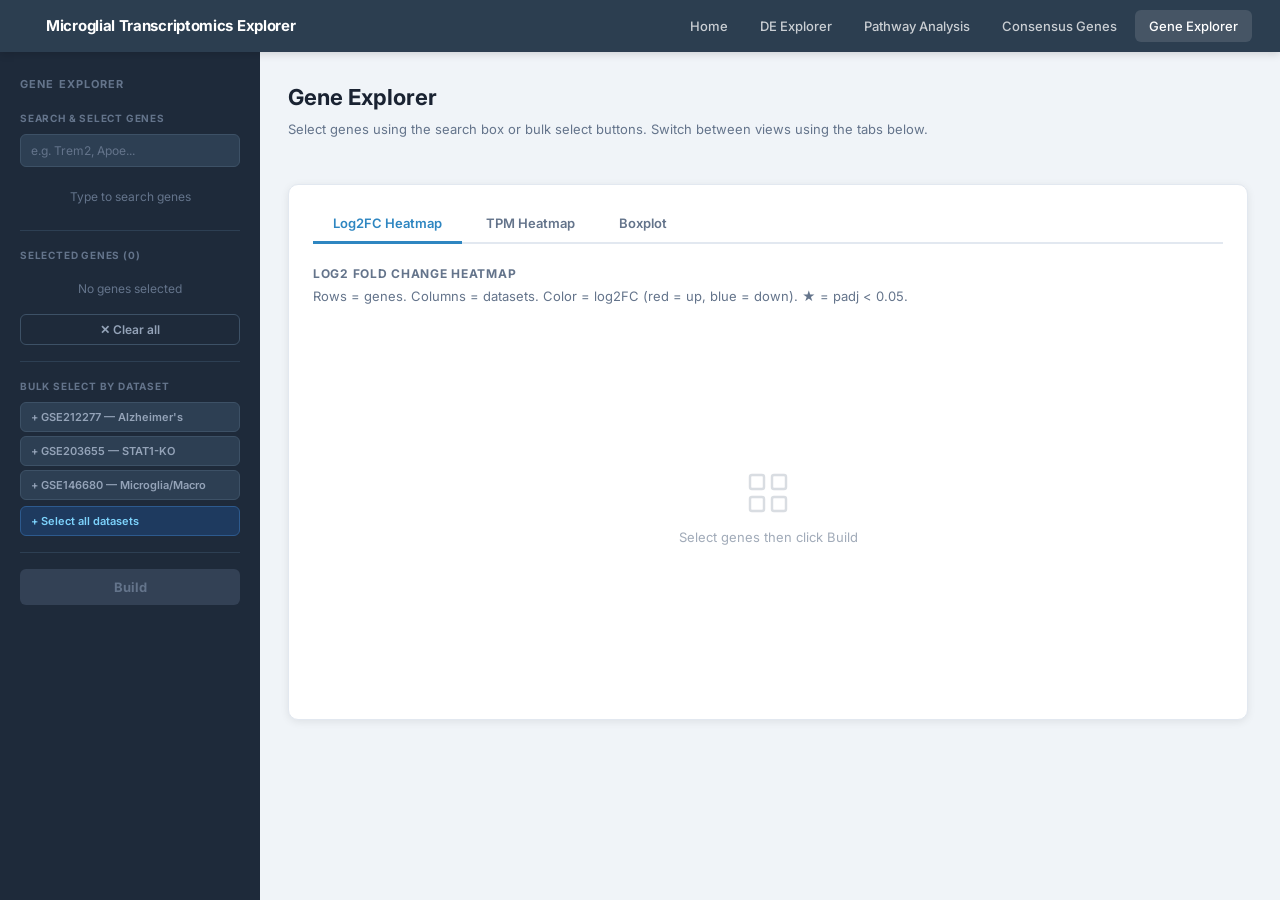
<file: frontend/heatmap.html>
<!DOCTYPE html>
<html lang="en">
<head>
  <script>history.scrollRestoration = 'manual'; window.scrollTo(0, 0);</script>
  <meta charset="UTF-8">
  <meta name="viewport" content="width=device-width, initial-scale=1.0">
  <title>Gene Explorer — Microglial Transcriptomics</title>
  <link rel="stylesheet" href="style.css">
  <script src="https://cdn.plot.ly/plotly-2.27.0.min.js"></script>
</head>
<body>

  <nav>
    <a href="index.html" class="brand">Microglial Transcriptomics Explorer</a>
    <a href="index.html">Home</a>
    <a href="de-explorer.html">DE Explorer</a>
    <a href="pathways.html">Pathway Analysis</a>
    <a href="consensus.html">Consensus Genes</a>
    <a href="heatmap.html" class="active">Gene Explorer</a>
  </nav>

  <div class="hm-page-wrapper">

    <!-- ── SIDEBAR ──────────────────────────────────────────── -->
    <aside class="hm-sidebar">

      <div class="sidebar-app-label">Gene Explorer</div>

      <!-- gene search -->
      <div class="sidebar-section">
        <div class="sidebar-label">Search &amp; select genes</div>
        <input type="text" id="gene-search"
               placeholder="e.g. Trem2, Apoe..."
               title="Search by gene symbol or name">
        <div class="gene-search-results" id="gene-search-results">
          <div class="no-results">Type to search genes</div>
        </div>
      </div>

      <hr class="sidebar-divider">

      <!-- selected genes -->
      <div class="sidebar-section">
        <div class="sidebar-label">
          Selected genes
          (<strong id="selected-count">0</strong>)
        </div>
        <div class="selected-genes-list" id="selected-genes-list">
          <div class="no-results">No genes selected</div>
        </div>
        <button class="clear-all-btn" onclick="clearAll()">✕ Clear all</button>
      </div>

      <hr class="sidebar-divider">

      <!-- bulk select -->
      <div class="sidebar-section">
        <div class="sidebar-label">Bulk select by dataset</div>
        <div style="display:flex;flex-direction:column;gap:4px;">
          <button class="bulk-btn"
            onclick="bulkSelectDataset('GSE212277','5xFAD','WT (Control)')">
            + GSE212277 — Alzheimer's
          </button>
          <button class="bulk-btn"
            onclick="bulkSelectDataset('GSE203655','STAT1-KO','Control')">
            + GSE203655 — STAT1-KO
          </button>
          <button class="bulk-btn"
            onclick="bulkSelectDataset('GSE146680','Microglia','Macrophage')">
            + GSE146680 — Microglia/Macro
          </button>
          <button class="bulk-btn bulk-all" onclick="bulkSelectAll()">
            + Select all datasets
          </button>
        </div>
      </div>

      <hr class="sidebar-divider">

      <button class="build-btn" id="build-btn"
              onclick="buildActiveTab()" disabled>
        Build
      </button>

    </aside>

    <!-- ── MAIN CONTENT ────────────────────────────────────── -->
    <div class="hm-main">

      <div>
        <h1>Gene Explorer</h1>
        <p class="subtitle">Select genes using the search box or bulk select buttons.
           Switch between views using the tabs below.</p>
      </div>

      <div class="section">

        <!-- tab bar -->
        <div class="tab-bar">
          <button class="tab-btn active" data-tab="lfc"
                  onclick="switchTab('lfc')">
            Log2FC Heatmap
          </button>
          <button class="tab-btn" data-tab="tpm"
                  onclick="switchTab('tpm')">
            TPM Heatmap
          </button>
          <button class="tab-btn" data-tab="box"
                  onclick="switchTab('box')">
            Boxplot
          </button>
        </div>

        <!-- tab 1: log2fc heatmap -->
        <div class="tab-panel active" id="tab-lfc">
          <div style="display:flex;justify-content:space-between;align-items:flex-start;margin-bottom:12px;flex-wrap:wrap;gap:8px;">
            <div>
              <div class="section-title" style="margin-bottom:4px;">Log2 Fold Change Heatmap</div>
              <div class="section-desc" style="margin-bottom:0;">
                Rows = genes. Columns = datasets. Color = log2FC (red = up, blue = down).
                ★ = padj &lt; 0.05.</div>
            </div>
            <button class="export-btn" id="export-lfc" onclick="downloadLFCCSV()">↓ Export CSV</button>
          </div>
          <div class="plot-wrap">
            <div id="lfc-placeholder" class="hm-placeholder">
              <svg width="48" height="48" viewBox="0 0 24 24" fill="none"
                   stroke="currentColor" stroke-width="1.2">
                <rect x="3" y="3" width="7" height="7" rx="1"/>
                <rect x="14" y="3" width="7" height="7" rx="1"/>
                <rect x="3" y="14" width="7" height="7" rx="1"/>
                <rect x="14" y="14" width="7" height="7" rx="1"/>
              </svg>
              Select genes then click Build
            </div>
            <div id="lfc-plot" style="width:100%;display:none;"></div>
          </div>
        </div>

        <!-- tab 2: tpm heatmap -->
        <div class="tab-panel" id="tab-tpm">
          <div style="display:flex;justify-content:space-between;align-items:flex-start;margin-bottom:12px;flex-wrap:wrap;gap:8px;">
            <div>
              <div class="section-title" style="margin-bottom:4px;">TPM Expression Heatmap</div>
              <div class="section-desc" style="margin-bottom:0;">
                Rows = genes. Columns = samples. Color = TPM expression level.
                Samples grouped by dataset.</div>
            </div>
            <button class="export-btn" id="export-tpm" onclick="downloadTPMCSV()">↓ Export CSV</button>
          </div>
          <div class="plot-wrap">
            <div id="tpm-placeholder" class="hm-placeholder">
              <svg width="48" height="48" viewBox="0 0 24 24" fill="none"
                   stroke="currentColor" stroke-width="1.2">
                <rect x="3" y="3" width="7" height="7" rx="1"/>
                <rect x="14" y="3" width="7" height="7" rx="1"/>
                <rect x="3" y="14" width="7" height="7" rx="1"/>
                <rect x="14" y="14" width="7" height="7" rx="1"/>
              </svg>
              Select genes then click Build
            </div>
            <div id="tpm-plot" style="width:100%;display:none;"></div>
          </div>
        </div>

        <!-- tab 3: boxplot -->
        <div class="tab-panel" id="tab-box">
          <div style="display:flex;justify-content:space-between;align-items:flex-start;margin-bottom:12px;flex-wrap:wrap;gap:8px;">
            <div>
              <div class="section-title" style="margin-bottom:4px;">TPM Boxplot</div>
              <div class="section-desc" style="margin-bottom:0;">
                Distribution of TPM values per gene per dataset across biological replicates.
                Each box = one gene in one dataset.</div>
            </div>
            <div style="display:flex;gap:10px;align-items:center;flex-shrink:0;">
              <div id="box-scale-toggle" style="display:inline-flex;border:1px solid #e2e8f0;border-radius:6px;overflow:hidden;">
                <button class="scale-toggle-btn active" data-value="log" style="
                  font-family:var(--font);font-size:12px;font-weight:600;
                  padding:7px 14px;cursor:pointer;border:none;
                  background:var(--color-accent);color:#ffffff;transition:all 0.15s;">
                  Log scale
                </button>
                <button class="scale-toggle-btn" data-value="linear" style="
                  font-family:var(--font);font-size:12px;font-weight:600;
                  padding:7px 14px;cursor:pointer;border:none;border-left:1px solid #e2e8f0;
                  background:#f8fafc;color:#64748b;transition:all 0.15s;">
                  Linear scale
                </button>
              </div>
              <button class="export-btn" id="export-box" onclick="downloadTPMCSV()">↓ Export CSV</button>
            </div>
          </div>
          <div class="plot-wrap">
            <div id="box-placeholder" class="hm-placeholder">
              <svg width="48" height="48" viewBox="0 0 24 24" fill="none"
                   stroke="currentColor" stroke-width="1.5">
                <rect x="4" y="6" width="6" height="12" rx="1"/>
                <rect x="14" y="9" width="6" height="9" rx="1"/>
                <line x1="7" y1="3" x2="7" y2="6"/>
                <line x1="7" y1="18" x2="7" y2="21"/>
                <line x1="17" y1="5" x2="17" y2="9"/>
                <line x1="17" y1="18" x2="17" y2="21"/>
              </svg>
              Select genes then click Build
            </div>
            <div id="box-plot" style="width:100%;display:none;"></div>
          </div>
        </div>

      </div>
    </div>
  </div>

  <script src="js/download_utils.js"></script>
  <script src="js/api.js"></script>
  <script src="js/heatmap.js"></script>
</body>
</html>
</file>
<file: frontend/style.css>
/* ============================================================
   Microglial Transcriptomics Explorer — style.css
   ============================================================
   TABLE OF CONTENTS
   1.  Reset & Variables
   2.  Base & Typography
   3.  Navbar
   4.  Page Wrappers & Layouts
   5.  Sidebar (shared dark sidebar used on all inner pages)
   6.  Sidebar — Inputs & Controls
   7.  Sidebar — Filter Pills & Toggle Buttons
   8.  Sidebar — Sliders
   9.  Sidebar — Gene Explorer specific
   10. Sections (white content cards)
   11. Stat Cards
   12. Tables & Pagination
   13. Buttons (shared)
   14. Badges
   15. Plotly helpers
   16. Gene Info Card (DE Explorer)
   17. Pathway Selected Card
   18. Expression / Heatmap Placeholders
   19. Active Filters Tags
   20. Home Page
   21. Loading Spinner
   22. Scrollbar
   ============================================================ */


/* ── 1. RESET & VARIABLES ─────────────────────────────────── */

@import url('https://fonts.googleapis.com/css2?family=Inter:wght@400;500;600;700&family=JetBrains+Mono:wght@400;500&display=swap');

*, *::before, *::after { box-sizing: border-box; margin: 0; padding: 0; }

:root {
  --font:         'Inter', -apple-system, sans-serif;
  --font-mono:    'JetBrains Mono', monospace;
  --color-text:   #1a2332;
  --color-muted:  #64748b;
  --color-bg:     #f0f4f8;
  --color-card:   #ffffff;
  --color-border: #e2e8f0;
  --color-up:     #c0392b;
  --color-down:   #2471a3;
  --color-accent: #2e86c1;
  --radius:       10px;
  --shadow-sm:    0 2px 8px rgba(0,0,0,0.08);
  --shadow-md:    0 4px 20px rgba(0,0,0,0.12);
  --transition:   all 0.18s ease;

  /* sidebar palette */
  --sidebar-bg:        #1e2a3a;
  --sidebar-surface:   #2d3f53;
  --sidebar-border:    #3d5166;
  --sidebar-text:      #e2e8f0;
  --sidebar-muted:     #64748b;
  --sidebar-subtle:    #94a3b8;
  --sidebar-active-bg: #1d4ed8;
}


/* ── 2. BASE & TYPOGRAPHY ─────────────────────────────────── */

body {
  font-family:            var(--font);
  background-color:       var(--color-bg);
  color:                  var(--color-text);
  font-size:              14px;
  line-height:            1.6;
  overflow-x:             hidden;
  -webkit-font-smoothing: antialiased;
}

h1 { font-size: 22px; font-weight: 700; margin-bottom: 4px; }
h2 { font-size: 16px; font-weight: 600; margin-bottom: 12px; }
h3 {
  font-size:      12px;
  font-weight:    700;
  letter-spacing: 0.06em;
  text-transform: uppercase;
  color:          var(--color-muted);
  border-bottom:  2px solid var(--color-border);
  padding-bottom: 8px;
  margin-bottom:  14px;
}

.subtitle {
  color:         var(--color-muted);
  font-size:     13px;
  margin-bottom: 24px;
}


/* ── 3. NAVBAR ────────────────────────────────────────────── */

nav {
  background:  #2c3e50;
  padding:     0 28px;
  display:     flex;
  align-items: center;
  height:      52px;
  position:    sticky;
  top:         0;
  z-index:     100;
  box-shadow:  0 2px 8px rgba(0,0,0,0.15);
}

nav .brand {
  color:           #ffffff;
  font-size:       15px;
  font-weight:     700;
  letter-spacing:  -0.02em;
  text-decoration: none;
  margin-right:    auto;
}

nav a {
  color:           rgba(255,255,255,0.75);
  text-decoration: none;
  font-size:       13px;
  font-weight:     500;
  padding:         6px 14px;
  border-radius:   6px;
  transition:      var(--transition);
  margin-left:     4px;
}

nav a:hover,
nav a.active {
  color:            #ffffff;
  background-color: rgba(255,255,255,0.12);
}


/* ── 4. PAGE WRAPPERS & LAYOUTS ───────────────────────────── */

/* home page wrapper */
.page {
  max-width: 1400px;
  margin:    0 auto;
  padding:   24px 28px 48px;
}

/* inner pages — 260px dark sidebar + fluid content */
.page-wrapper {
  display:               grid;
  grid-template-columns: 260px 1fr;
  min-height:            calc(100vh - 52px);
}

/* aliases used per page — all map to same grid */
.de-page-wrapper,
.pw-page-wrapper,
.cg-page-wrapper,
.hm-page-wrapper {
  display:               grid;
  grid-template-columns: 260px 1fr;
  min-height:            calc(100vh - 52px);
}

/* main content column (right side) */
.de-main,
.pw-main,
.cg-main,
.hm-main {
  display:        flex;
  flex-direction: column;
  gap:            20px;
  padding:        28px 32px 48px 28px;
  min-width:      0;
  background:     var(--color-bg);
}

/* legacy two-col layout (home page) */
.two-col {
  display:               grid;
  grid-template-columns: 1fr 1fr;
  gap:                   20px;
  margin-bottom:         24px;
}
.two-col.wide-left  { grid-template-columns: 7fr 5fr; }
.two-col.wide-right { grid-template-columns: 5fr 7fr; }


/* ── 5. SIDEBAR (shared base) ─────────────────────────────── */

.de-sidebar,
.pw-sidebar,
.cg-sidebar,
.hm-sidebar {
  position:       sticky;
  top:            52px;
  height:         calc(100vh - 52px);
  overflow-y:     auto;
  background:     var(--sidebar-bg);
  color:          var(--sidebar-text);
  padding:        24px 20px;
  display:        flex;
  flex-direction: column;
  gap:            20px;
  flex-shrink:    0;
}

/* gene explorer sidebar has tighter gap */
.hm-sidebar { gap: 16px; }

.sidebar-app-label {
  font-size:      11px;
  font-weight:    700;
  letter-spacing: 0.1em;
  text-transform: uppercase;
  color:          var(--sidebar-muted);
}

.sidebar-section {
  display:        flex;
  flex-direction: column;
  gap:            8px;
}

.sidebar-label {
  font-size:      10px;
  font-weight:    700;
  letter-spacing: 0.08em;
  text-transform: uppercase;
  color:          var(--sidebar-muted);
}

.sidebar-divider {
  border:     none;
  border-top: 1px solid var(--sidebar-surface);
  margin:     0;
}


/* ── 6. SIDEBAR — INPUTS & SELECTS ───────────────────────── */

.sidebar-section input[type="text"],
.sidebar-section input[type="search"] {
  width:         100%;
  font-size:     12px;
  padding:       8px 10px;
  background:    var(--sidebar-surface);
  border:        1px solid var(--sidebar-border);
  border-radius: 6px;
  color:         var(--sidebar-text);
  outline:       none;
  transition:    border-color 0.15s;
  white-space:   normal;
  word-break:    break-word;
  font-family:   var(--font);
}

.sidebar-section input[type="text"]:focus,
.sidebar-section input[type="search"]:focus { border-color: #3b82f6; }
.sidebar-section input::placeholder         { color: var(--sidebar-muted); }

.sidebar-section select {
  width:               100%;
  font-size:           12px;
  padding:             8px 28px 8px 10px;
  background:          var(--sidebar-surface);
  border:              1px solid var(--sidebar-border);
  border-radius:       6px;
  color:               var(--sidebar-text);
  outline:             none;
  transition:          border-color 0.15s;
  appearance:          none;
  background-image:    url("data:image/svg+xml,%3Csvg xmlns='http://www.w3.org/2000/svg' width='12' height='12' viewBox='0 0 24 24' fill='none' stroke='%2364748b' stroke-width='2'%3E%3Cpath d='M6 9l6 6 6-6'/%3E%3C/svg%3E");
  background-repeat:   no-repeat;
  background-position: right 10px center;
  background-color:    var(--sidebar-surface);
  white-space:         normal;
  word-break:          break-word;
  font-family:         var(--font);
}

.sidebar-section select:focus { border-color: #3b82f6; }


/* ── 7. SIDEBAR — FILTER PILLS & TOGGLE BUTTONS ──────────── */

/* generic filter option pill (direction, overlap, etc.) */
.filter-options,
.overlap-options,
.pw-dir-options,
.toggle-group,
.dataset-toggles {
  display:        flex;
  flex-direction: column;
  gap:            3px;
}

.filter-option,
.overlap-option,
.pw-dir-btn {
  display:       flex;
  align-items:   center;
  gap:           10px;
  padding:       8px 10px;
  border-radius: 6px;
  cursor:        pointer;
  font-size:     13px;
  font-weight:   500;
  color:         var(--sidebar-subtle);
  transition:    all 0.15s;
}

.filter-option:hover,
.overlap-option:hover,
.pw-dir-btn:hover  { background: var(--sidebar-surface); color: var(--sidebar-text); }

.filter-option.active,
.overlap-option.active,
.pw-dir-btn.active { background: var(--sidebar-active-bg); color: #ffffff; font-weight: 600; }

/* overlap option sub-description text */
.overlap-option .opt-label {
  font-size:  13px;
  font-weight: 500;
  color:       var(--sidebar-subtle);
  transition:  color 0.15s;
}
.overlap-option.active .opt-label { color: #ffffff; font-weight: 600; }

.overlap-option .opt-desc {
  font-size:   10px;
  color:       #475569;
  line-height: 1.3;
  transition:  color 0.15s;
}
.overlap-option.active .opt-desc { color: #bfdbfe; }

/* toggle button (KEGG/GO_BP, etc.) */
.toggle-btn {
  display:        flex;
  align-items:    center;
  gap:            10px;
  padding:        8px 10px;
  border-radius:  6px;
  cursor:         pointer;
  font-size:      13px;
  font-weight:    500;
  color:          var(--sidebar-subtle);
  transition:     all 0.15s;
  border:         none;
  background:     transparent;
  text-align:     left;
  width:          100%;
  font-family:    var(--font);
}

.toggle-btn:hover  { background: var(--sidebar-surface); color: var(--sidebar-text); }
.toggle-btn.active { background: var(--sidebar-active-bg); color: #ffffff; font-weight: 600; }

.toggle-icon {
  width:           24px;
  height:          24px;
  border-radius:   4px;
  display:         flex;
  align-items:     center;
  justify-content: center;
  font-size:       10px;
  font-weight:     800;
  flex-shrink:     0;
  background:      rgba(255,255,255,0.1);
}

/* direction dot indicators */
.filter-option .dot,
.dot-all,
.dot-up,
.dot-down,
.dot-activated,
.dot-suppressed,
.dot-both {
  width:         9px;
  height:        9px;
  border-radius: 50%;
  flex-shrink:   0;
  display:       inline-block;
}

.dot-all       { background: linear-gradient(135deg, #c0392b 50%, #2471a3 50%); }
.dot-up        { background: #e74c3c; }
.dot-down      { background: #3b82f6; }
.dot-activated { background: #c0392b; }
.dot-suppressed{ background: #2471a3; }
.dot-both      { background: linear-gradient(135deg, #c0392b 50%, #2471a3 50%); }

/* consistent direction toggle (consensus page) */
.toggle-switch {
  display:       flex;
  align-items:   flex-start;
  gap:           10px;
  cursor:        pointer;
  padding:       8px 10px;
  border-radius: 6px;
  transition:    all 0.15s;
}

.toggle-switch:hover { background: var(--sidebar-surface); }

.toggle-switch input[type="checkbox"] {
  width:        15px;
  height:       15px;
  accent-color: #3b82f6;
  cursor:       pointer;
  flex-shrink:  0;
  margin-top:   2px;
}

.toggle-switch span {
  font-size:   12px;
  font-weight: 500;
  color:       var(--sidebar-subtle);
  line-height: 1.4;
}

/* dataset toggle (gene explorer) */
.ds-toggle {
  display:     flex;
  align-items: center;
  gap:         8px;
  padding:     6px 8px;
  border-radius: 5px;
  cursor:      pointer;
  font-family: var(--font);
}

.ds-toggle:hover { background: var(--sidebar-surface); }
.ds-toggle span  { font-size: 12px; color: var(--sidebar-subtle); }
.ds-toggle input[type="checkbox"] { accent-color: #3b82f6; cursor: pointer; flex-shrink: 0; }


/* ── 8. SIDEBAR — SLIDERS ─────────────────────────────────── */

.slider-row {
  display:         flex;
  justify-content: space-between;
  align-items:     center;
  margin-bottom:   4px;
}

.slider-value {
  font-size:   12px;
  font-weight: 600;
  color:       var(--sidebar-text);
  font-family: var(--font-mono);
}

input[type="range"] {
  width:        100%;
  accent-color: #3b82f6;
  cursor:       pointer;
}

.sidebar-section input[type="range"] {
  width:        100%;
  accent-color: #3b82f6;
  cursor:       pointer;
}

.slider-ticks {
  display:         flex;
  justify-content: space-between;
  font-size:       10px;
  color:           var(--sidebar-muted);
  margin-top:      2px;
}

/* padj threshold pill buttons */
.padj-options {
  display: flex;
  gap:     4px;
}

.padj-btn {
  flex:          1;
  padding:       6px 4px;
  border-radius: 6px;
  border:        1px solid var(--sidebar-border);
  background:    var(--sidebar-surface);
  color:         var(--sidebar-subtle);
  font-size:     11px;
  font-weight:   600;
  cursor:        pointer;
  text-align:    center;
  transition:    all 0.15s;
  font-family:   var(--font-mono);
}

.padj-btn:hover  { background: var(--sidebar-border); color: var(--sidebar-text); }
.padj-btn.active { background: var(--sidebar-active-bg); border-color: var(--sidebar-active-bg); color: #ffffff; }


/* ── 9. SIDEBAR — GENE EXPLORER SPECIFIC ─────────────────── */

/* gene search results list */
.gene-search-results {
  display:        flex;
  flex-direction: column;
  gap:            2px;
  max-height:     220px;
  overflow-y:     auto;
  overflow-x:     hidden;
  margin-top:     4px;
}

.gene-result-item {
  display:       flex;
  align-items:   center;
  gap:           8px;
  padding:       6px 8px;
  border-radius: 5px;
  cursor:        pointer;
  transition:    background 0.1s;
}

.gene-result-item:hover   { background: var(--sidebar-surface); }
.gene-result-item.checked { background: #1d3a5f; }

.gene-result-item input[type="checkbox"] {
  width:        14px;
  height:       14px;
  accent-color: #3b82f6;
  cursor:       pointer;
  flex-shrink:  0;
}

/* wrapper around symbol+name — must be able to shrink below its
   content's natural width, or the ellipsis on .name never kicks in
   and the list overflows horizontally instead of truncating */
.gene-result-text {
  flex:      1 1 auto;
  min-width: 0;
}

.gene-result-item .symbol {
  font-size:   12px;
  font-weight: 600;
  color:       var(--sidebar-text);
  font-family: var(--font-mono);
}

.gene-result-item .name {
  font-size:     10px;
  color:         var(--sidebar-muted);
  overflow:      hidden;
  text-overflow: ellipsis;
  white-space:   nowrap;
}

.no-results {
  font-size:  12px;
  color:      var(--sidebar-muted);
  padding:    8px;
  text-align: center;
}

/* selected genes list */
.selected-genes-list {
  display:        flex;
  flex-direction: column;
  gap:            3px;
  max-height:     160px;
  overflow-y:     auto;
}

.selected-gene-tag {
  display:         flex;
  align-items:     center;
  justify-content: space-between;
  padding:         5px 8px;
  background:      var(--sidebar-surface);
  border-radius:   5px;
  font-size:       12px;
  font-family:     var(--font-mono);
  color:           var(--sidebar-text);
}

.selected-gene-tag button {
  background:  transparent;
  border:      none;
  color:       var(--sidebar-muted);
  cursor:      pointer;
  font-size:   14px;
  line-height: 1;
  padding:     0 2px;
  transition:  color 0.15s;
}

.selected-gene-tag button:hover { color: #e74c3c; }

/* bulk select buttons */
.bulk-btn {
  width:         100%;
  padding:       7px 10px;
  background:    var(--sidebar-surface);
  border:        1px solid var(--sidebar-border);
  border-radius: 6px;
  color:         var(--sidebar-subtle);
  font-size:     11px;
  font-weight:   600;
  cursor:        pointer;
  text-align:    left;
  transition:    all 0.15s;
  font-family:   var(--font);
}

.bulk-btn:hover    { background: var(--sidebar-active-bg); border-color: var(--sidebar-active-bg); color: #ffffff; }
.bulk-btn:disabled { opacity: 0.5; cursor: not-allowed; }

.bulk-all {
  background:   #1e3a5f;
  border-color: #2d5a8e;
  color:        #7dd3fc;
  margin-top:   2px;
}

.bulk-all:hover { background: var(--sidebar-active-bg); border-color: var(--sidebar-active-bg); color: #ffffff; }

/* build heatmap button */
.build-btn {
  width:         100%;
  padding:       10px;
  background:    var(--sidebar-active-bg);
  border:        none;
  border-radius: 6px;
  color:         #ffffff;
  font-size:     13px;
  font-weight:   700;
  cursor:        pointer;
  transition:    background 0.15s;
  font-family:   var(--font);
}

.build-btn:hover    { background: #1e40af; }
.build-btn:disabled { background: #334155; color: var(--sidebar-muted); cursor: not-allowed; }

/* clear all button (gene explorer) */
.clear-all-btn {
  width:         100%;
  padding:       7px;
  background:    transparent;
  border:        1px solid var(--sidebar-border);
  border-radius: 6px;
  color:         var(--sidebar-subtle);
  font-size:     12px;
  font-weight:   600;
  cursor:        pointer;
  transition:    all 0.15s;
  font-family:   var(--font);
}

.clear-all-btn:hover {
  background:   #fee2e2;
  border-color: #fca5a5;
  color:        #c0392b;
}

/* selected count */
.selected-count {
  font-size:  11px;
  color:      var(--sidebar-muted);
  text-align: center;
}

.selected-count strong { color: #3b82f6; }


/* ── 10. SECTIONS (white content cards) ───────────────────── */

.section {
  background:    #ffffff;
  border:        1px solid var(--color-border);
  border-radius: var(--radius);
  box-shadow:    var(--shadow-sm);
  padding:       20px 24px;
}

.section-title {
  font-size:      12px;
  font-weight:    700;
  letter-spacing: 0.06em;
  text-transform: uppercase;
  color:          var(--color-muted);
  margin-bottom:  4px;
}

.section-desc {
  font-size:     13px;
  color:         var(--color-muted);
  line-height:   1.5;
  margin-bottom: 16px;
}

/* generic card (home page) */
.card {
  background:    var(--color-card);
  border:        1px solid var(--color-border);
  border-radius: var(--radius);
  box-shadow:    var(--shadow-sm);
  padding:       20px;
  transition:    var(--transition);
}

.card:hover { box-shadow: var(--shadow-md); }

/* chart container (legacy) */
.chart-container {
  background:    var(--color-card);
  border:        1px solid var(--color-border);
  border-radius: var(--radius);
  box-shadow:    var(--shadow-sm);
  padding:       16px;
  height:        520px;
  position:      relative;
}

.chart-placeholder {
  display:         flex;
  align-items:     center;
  justify-content: center;
  height:          100%;
  color:           var(--color-muted);
  font-size:       13px;
  font-style:      italic;
}


/* ── 11. STAT CARDS ───────────────────────────────────────── */

.stat-grid {
  display:               grid;
  grid-template-columns: repeat(4, 1fr);
  gap:                   16px;
  margin-bottom:         28px;
}

.stat-card {
  background:     var(--color-card);
  border-radius:  var(--radius);
  padding:        18px 20px;
  box-shadow:     var(--shadow-sm);
  border-left:    4px solid var(--color-border);
  min-height:     90px;
  display:        flex;
  flex-direction: column;
  justify-content: center;
}

.stat-card.gray   { border-left-color: #718096; }
.stat-card.red    { border-left-color: var(--color-up); }
.stat-card.blue   { border-left-color: var(--color-down); }
.stat-card.purple { border-left-color: #8e44ad; }

.stat-label {
  font-size:      11px;
  font-weight:    600;
  letter-spacing: 0.07em;
  text-transform: uppercase;
  color:          var(--color-muted);
  margin-bottom:  6px;
}

.stat-value {
  font-size:   26px;
  font-weight: 700;
  line-height: 1.1;
  color:       var(--color-text);
}

.stat-card.red    .stat-value { color: var(--color-up); }
.stat-card.blue   .stat-value { color: var(--color-down); }
.stat-card.purple .stat-value { color: #8e44ad; font-size: 13px; font-weight: 600; }


/* ── 12. TABLES & PAGINATION ──────────────────────────────── */

.table-container {
  background:    var(--color-card);
  border:        1px solid var(--color-border);
  border-radius: var(--radius);
  box-shadow:    var(--shadow-sm);
  overflow:      hidden;
}

table {
  width:           100%;
  border-collapse: collapse;
  font-size:       13px;
}

thead th {
  background:      #f1f5f9;
  color:           #475569;
  font-size:       10.5px;
  font-weight:     700;
  letter-spacing:  0.07em;
  text-transform:  uppercase;
  padding:         10px 14px;
  border-bottom:   2px solid var(--color-border);
  text-align:      left;
  white-space:     nowrap;
  cursor:          pointer;
  -webkit-user-select: none;
  user-select:     none;
}

thead th:hover { background: #e2e8f0; }

/* three-state sort indicators */
thead th.sort-desc::after { content: ' ↓'; color: #3b82f6; }
thead th.sort-asc::after  { content: ' ↑'; color: #3b82f6; }
thead th.sort-desc,
thead th.sort-asc { color: #1e40af !important; background: #eff6ff !important; }

tbody td {
  padding:        9px 14px;
  border-bottom:  1px solid #f1f5f9;
  color:          var(--color-text);
  vertical-align: middle;
}

tbody tr:last-child td { border-bottom: none; }
tbody tr:hover td      { background-color: #eff6ff; cursor: pointer; }
tbody tr.selected td   { background-color: #dbeafe; }

td.gene-symbol {
  font-family: var(--font-mono);
  font-size:   12px;
  font-weight: 600;
  color:       #1e40af;
}

td.gene-name {
  font-size: 12px;
  color:     var(--color-muted);
}

td.numeric {
  font-family: var(--font-mono);
  font-size:   12px;
  text-align:  right;
}

td.up   { color: var(--color-up);   font-weight: 600; }
td.down { color: var(--color-down); font-weight: 600; }

.pagination {
  display:         flex;
  align-items:     center;
  justify-content: space-between;
  padding:         10px 16px;
  border-top:      1px solid var(--color-border);
  font-size:       12px;
  color:           var(--color-muted);
}

.pagination button {
  font-family:   var(--font);
  font-size:     12px;
  padding:       5px 12px;
  border:        1px solid var(--color-border);
  border-radius: 6px;
  background:    #ffffff;
  color:         var(--color-text);
  cursor:        pointer;
  transition:    var(--transition);
}

.pagination button:hover    { background: #f1f5f9; }
.pagination button:disabled { opacity: 0.4; cursor: not-allowed; }

/* result count (consensus) */
.result-count {
  font-size:     12px;
  color:         var(--color-muted);
  margin-bottom: 12px;
}

.result-count strong { color: var(--color-text); }


/* ── 13. BUTTONS (shared) ─────────────────────────────────── */

.btn {
  font-family:   var(--font);
  font-size:     13px;
  font-weight:   600;
  padding:       8px 16px;
  border-radius: 6px;
  border:        none;
  cursor:        pointer;
  transition:    var(--transition);
}

.btn:hover { transform: translateY(-1px); box-shadow: var(--shadow-sm); }

.btn-primary { background: var(--color-accent); color: #ffffff; }

.btn-outline {
  background: transparent;
  border:     1px solid var(--color-accent);
  color:      var(--color-accent);
}

.btn-outline:hover { background: var(--color-accent); color: #ffffff; }

/* clear / reset button (light, red on hover) */
.clear-btn {
  background:    transparent;
  border:        1px solid var(--color-border);
  border-radius: 6px;
  padding:       5px 10px;
  font-size:     11px;
  color:         var(--color-muted);
  cursor:        pointer;
  transition:    all 0.15s;
  white-space:   nowrap;
  flex-shrink:   0;
  font-family:   var(--font);
}

.clear-btn:hover {
  background:   #fee2e2;
  border-color: #fca5a5;
  color:        #c0392b;
}

/* inline action buttons used in section headers */
.action-btn-reset {
  font-family:   var(--font);
  font-size:     12px;
  font-weight:   600;
  padding:       7px 14px;
  border-radius: 6px;
  cursor:        pointer;
  background:    #f1f5f9;
  border:        1px solid #e2e8f0;
  color:         var(--color-muted);
  transition:    all 0.15s;
}

.action-btn-reset:hover { background: #e2e8f0; }

.action-btn-export {
  font-family:   var(--font);
  font-size:     12px;
  font-weight:   600;
  padding:       7px 14px;
  border-radius: 6px;
  cursor:        pointer;
  background:    var(--color-accent);
  border:        1px solid var(--color-accent);
  color:         #ffffff;
  transition:    all 0.15s;
}

.action-btn-export:hover   { background: #1a6fa8; }
.action-btn-export:disabled { opacity: 0.6; cursor: not-allowed; }

/* controls row (home/legacy) */
.controls {
  display:       flex;
  gap:           12px;
  align-items:   flex-end;
  margin-bottom: 20px;
  flex-wrap:     wrap;
}

.control-group { display: flex; flex-direction: column; gap: 5px; }

.control-group label {
  font-size:      11px;
  font-weight:    700;
  letter-spacing: 0.06em;
  text-transform: uppercase;
  color:          var(--color-muted);
}

/* radio group (legacy) */
.radio-group {
  display:       flex;
  gap:           4px;
  padding:       4px;
  background:    #f1f5f9;
  border-radius: 8px;
}

.radio-group button {
  font-family:   var(--font);
  font-size:     12px;
  font-weight:   500;
  padding:       5px 14px;
  border:        none;
  border-radius: 6px;
  background:    transparent;
  color:         var(--color-muted);
  cursor:        pointer;
  transition:    var(--transition);
}

.radio-group button.active {
  background:  #ffffff;
  color:       var(--color-text);
  box-shadow:  0 1px 3px rgba(0,0,0,0.1);
  font-weight: 600;
}

/* global select/input (light theme, used on home page) */
select,
input[type="text"] {
  font-family:   var(--font);
  font-size:     13px;
  padding:       8px 12px;
  border:        1px solid var(--color-border);
  border-radius: 6px;
  background:    #ffffff;
  color:         var(--color-text);
  outline:       none;
  transition:    var(--transition);
  min-width:     200px;
  cursor:        pointer;
}

select:hover,
input[type="text"]:hover { border-color: var(--color-accent); }

select:focus,
input[type="text"]:focus {
  border-color: var(--color-accent);
  box-shadow:   0 0 0 3px rgba(46,134,193,0.15);
}


/* ── 14. BADGES ───────────────────────────────────────────── */

.badge {
  display:        inline-block;
  font-size:      10px;
  font-weight:    700;
  letter-spacing: 0.05em;
  text-transform: uppercase;
  padding:        3px 8px;
  border-radius:  4px;
}

.badge-primary { background: #dbeafe; color: #1e40af; }
.badge-success { background: #dcfce7; color: #166534; }


/* ── 15. PLOTLY HELPERS ───────────────────────────────────── */

.plot-wrap { width: 100%; overflow: hidden; }
.plot-wrap .js-plotly-plot,
.plot-wrap .plot-container { width: 100% !important; }


/* ── 16. GENE INFO CARD (DE Explorer) ────────────────────── */

.gene-info-card {
  display:       none;
  background:    #f8fafc;
  border:        1px solid var(--color-border);
  border-radius: 8px;
  padding:       12px 16px;
  margin-bottom: 16px;
  gap:           16px;
  flex-wrap:     wrap;
  align-items:   center;
}

.gene-info-card.visible { display: flex; }

.gene-name      { font-size: 15px; font-weight: 700; }
.gene-full-name { font-size: 12px; color: var(--color-muted); margin-top: 2px; }
.gene-stats     { display: flex; gap: 20px; flex-wrap: wrap; flex: 1; }

.gene-stat-item .label {
  font-size:      10px;
  font-weight:    700;
  letter-spacing: 0.05em;
  text-transform: uppercase;
  color:          var(--color-muted);
}

.gene-stat-item .value {
  font-size:   14px;
  font-weight: 600;
  font-family: var(--font-mono);
  margin-top:  2px;
}

.value.up   { color: var(--color-up); }
.value.down { color: var(--color-down); }


/* ── 17. PATHWAY SELECTED CARD ────────────────────────────── */

.pathway-selected-card {
  display:       none;
  background:    #f8fafc;
  border:        1px solid var(--color-border);
  border-radius: 8px;
  padding:       12px 16px;
  margin-bottom: 16px;
  align-items:   center;
  gap:           16px;
  flex-wrap:     wrap;
}

.pathway-selected-card.visible { display: flex; }
.pathway-selected-name         { font-size: 14px; font-weight: 600; flex: 1; }
.pathway-selected-stats        { display: flex; gap: 20px; }

.pw-stat .label {
  font-size:      10px;
  font-weight:    700;
  letter-spacing: 0.05em;
  text-transform: uppercase;
  color:          var(--color-muted);
}

.pw-stat .value {
  font-size:   13px;
  font-weight: 600;
  font-family: var(--font-mono);
  margin-top:  2px;
}

.pw-stat .value.activated  { color: #c0392b; }
.pw-stat .value.suppressed { color: #2471a3; }

/* gene selected card (consensus) */
.gene-selected-card {
  display:       none;
  background:    #f8fafc;
  border:        1px solid var(--color-border);
  border-radius: 8px;
  padding:       12px 16px;
  margin-bottom: 16px;
  align-items:   center;
  gap:           16px;
  flex-wrap:     wrap;
}

.gene-selected-card.visible { display: flex; }
.gene-selected-name         { font-size: 15px; font-weight: 700; flex: 1; }
.gene-selected-full         { font-size: 12px; color: var(--color-muted); margin-top: 2px; }


/* ── 18. PLACEHOLDERS ─────────────────────────────────────── */

.expr-placeholder,
.hm-placeholder,
.placeholder {
  display:         flex;
  flex-direction:  column;
  align-items:     center;
  justify-content: center;
  height:          280px;
  color:           var(--color-muted);
  font-size:       13px;
  gap:             10px;
  opacity:         0.6;
}

.hm-placeholder       { height: 380px; }
.hm-placeholder svg   { opacity: 0.4; }
.placeholder          { height: 200px; }

/* export button (hidden by default, shown after build) */
.export-btn {
  display:       none;
  font-family:   var(--font);
  font-size:     12px;
  font-weight:   600;
  padding:       7px 14px;
  border-radius: 6px;
  cursor:        pointer;
  background:    var(--color-accent);
  border:        1px solid var(--color-accent);
  color:         #ffffff;
  transition:    all 0.15s;
  flex-shrink:   0;
}

.export-btn:hover { background: #1a6fa8; }


/* ── 19. ACTIVE FILTER TAGS ───────────────────────────────── */

.active-filters {
  display:       flex;
  gap:           6px;
  flex-wrap:     wrap;
  margin-bottom: 12px;
}

.filter-tag {
  display:       flex;
  align-items:   center;
  gap:           4px;
  background:    #dbeafe;
  color:         #1e40af;
  font-size:     11px;
  font-weight:   600;
  padding:       3px 8px;
  border-radius: 4px;
}


/* ── 20. HOME PAGE ────────────────────────────────────────── */

.home-header              { margin: 28px 0 24px; }
.home-header .org         { font-size: 13px; color: var(--color-muted); margin-bottom: 4px; }
.home-header h1           { margin-bottom: 8px; }
.home-header p            { font-size: 15px; color: var(--color-muted); max-width: 560px; }

.dataset-grid {
  display:               grid;
  grid-template-columns: repeat(3, 1fr);
  gap:                   16px;
  margin-bottom:         32px;
}

.dataset-card {
  background:     var(--color-card);
  border:         1px solid var(--color-border);
  border-radius:  12px;
  padding:        20px;
  display:        flex;
  flex-direction: column;
  gap:            10px;
  transition:     var(--transition);
  cursor:         pointer;
}

.dataset-card:hover {
  transform:    translateY(-3px);
  box-shadow:   var(--shadow-md);
  border-color: var(--color-accent);
}

.dataset-card.featured { border: 2px solid var(--color-accent); }

.dataset-card .ds-id    { font-size: 15px; font-weight: 600; }
.dataset-card .ds-model { font-size: 13px; color: var(--color-muted); line-height: 1.5; }

.dataset-card .ds-meta {
  display:    flex;
  gap:        20px;
  padding-top: 10px;
  border-top: 1px solid var(--color-border);
  margin-top: 4px;
}

.dataset-card .ds-meta-item .label {
  font-size:      11px;
  color:          var(--color-muted);
  text-transform: uppercase;
  letter-spacing: 0.05em;
  font-weight:    600;
}

.dataset-card .ds-meta-item .value { font-size: 13px; font-weight: 600; }

.explore-btn {
  width:         100%;
  margin-top:    8px;
  padding:       9px;
  font-family:   var(--font);
  font-size:     13px;
  font-weight:   600;
  background:    transparent;
  border:        1px solid var(--color-accent);
  color:         var(--color-accent);
  border-radius: 6px;
  cursor:        pointer;
  transition:    var(--transition);
}

.explore-btn:hover { background: var(--color-accent); color: #ffffff; }

.how-to-grid {
  display:               grid;
  grid-template-columns: repeat(3, 1fr);
  gap:                   20px;
}

.how-to-step { display: flex; gap: 12px; }

.step-num {
  width:           28px;
  height:          28px;
  border-radius:   50%;
  background:      #dbeafe;
  color:           var(--color-accent);
  display:         flex;
  align-items:     center;
  justify-content: center;
  font-size:       13px;
  font-weight:     700;
  flex-shrink:     0;
}

.step-content .step-title { font-size: 13px; font-weight: 600; margin-bottom: 2px; }
.step-content p           { font-size: 12px; color: var(--color-muted); line-height: 1.5; }


/* ── 21. GENE EXPLORER TABS ───────────────────────────────── */

.tab-bar {
  display:        flex;
  gap:            4px;
  margin-bottom:  20px;
  border-bottom:  2px solid var(--color-border);
  padding-bottom: 0;
}

.tab-btn {
  padding:       10px 20px;
  font-size:     13px;
  font-weight:   600;
  color:         var(--color-muted);
  background:    transparent;
  border:        none;
  border-bottom: 3px solid transparent;
  margin-bottom: -2px;
  cursor:        pointer;
  transition:    all 0.15s;
  font-family:   var(--font);
}

.tab-btn:hover { color: var(--color-text); }

.tab-btn.active {
  color:               var(--color-accent);
  border-bottom-color: var(--color-accent);
}

.tab-panel        { display: none; }
.tab-panel.active { display: block; }


/* ── 22. LOADING SPINNER ──────────────────────────────────── */

.loading {
  display:         flex;
  align-items:     center;
  justify-content: center;
  height:          100%;
  color:           var(--color-muted);
  font-size:       13px;
  gap:             10px;
}

.spinner {
  width:         20px;
  height:        20px;
  border:        2px solid var(--color-border);
  border-top-color: var(--color-accent);
  border-radius: 50%;
  animation:     spin 0.8s linear infinite;
}

@keyframes spin { to { transform: rotate(360deg); } }


/* ── 23. SCROLLBAR ────────────────────────────────────────── */

::-webkit-scrollbar       { width: 5px; height: 5px; }
::-webkit-scrollbar-track { background: transparent; }
::-webkit-scrollbar-thumb { background: #cbd5e1; border-radius: 3px; }
::-webkit-scrollbar-thumb:hover { background: #94a3b8; }
</file>
